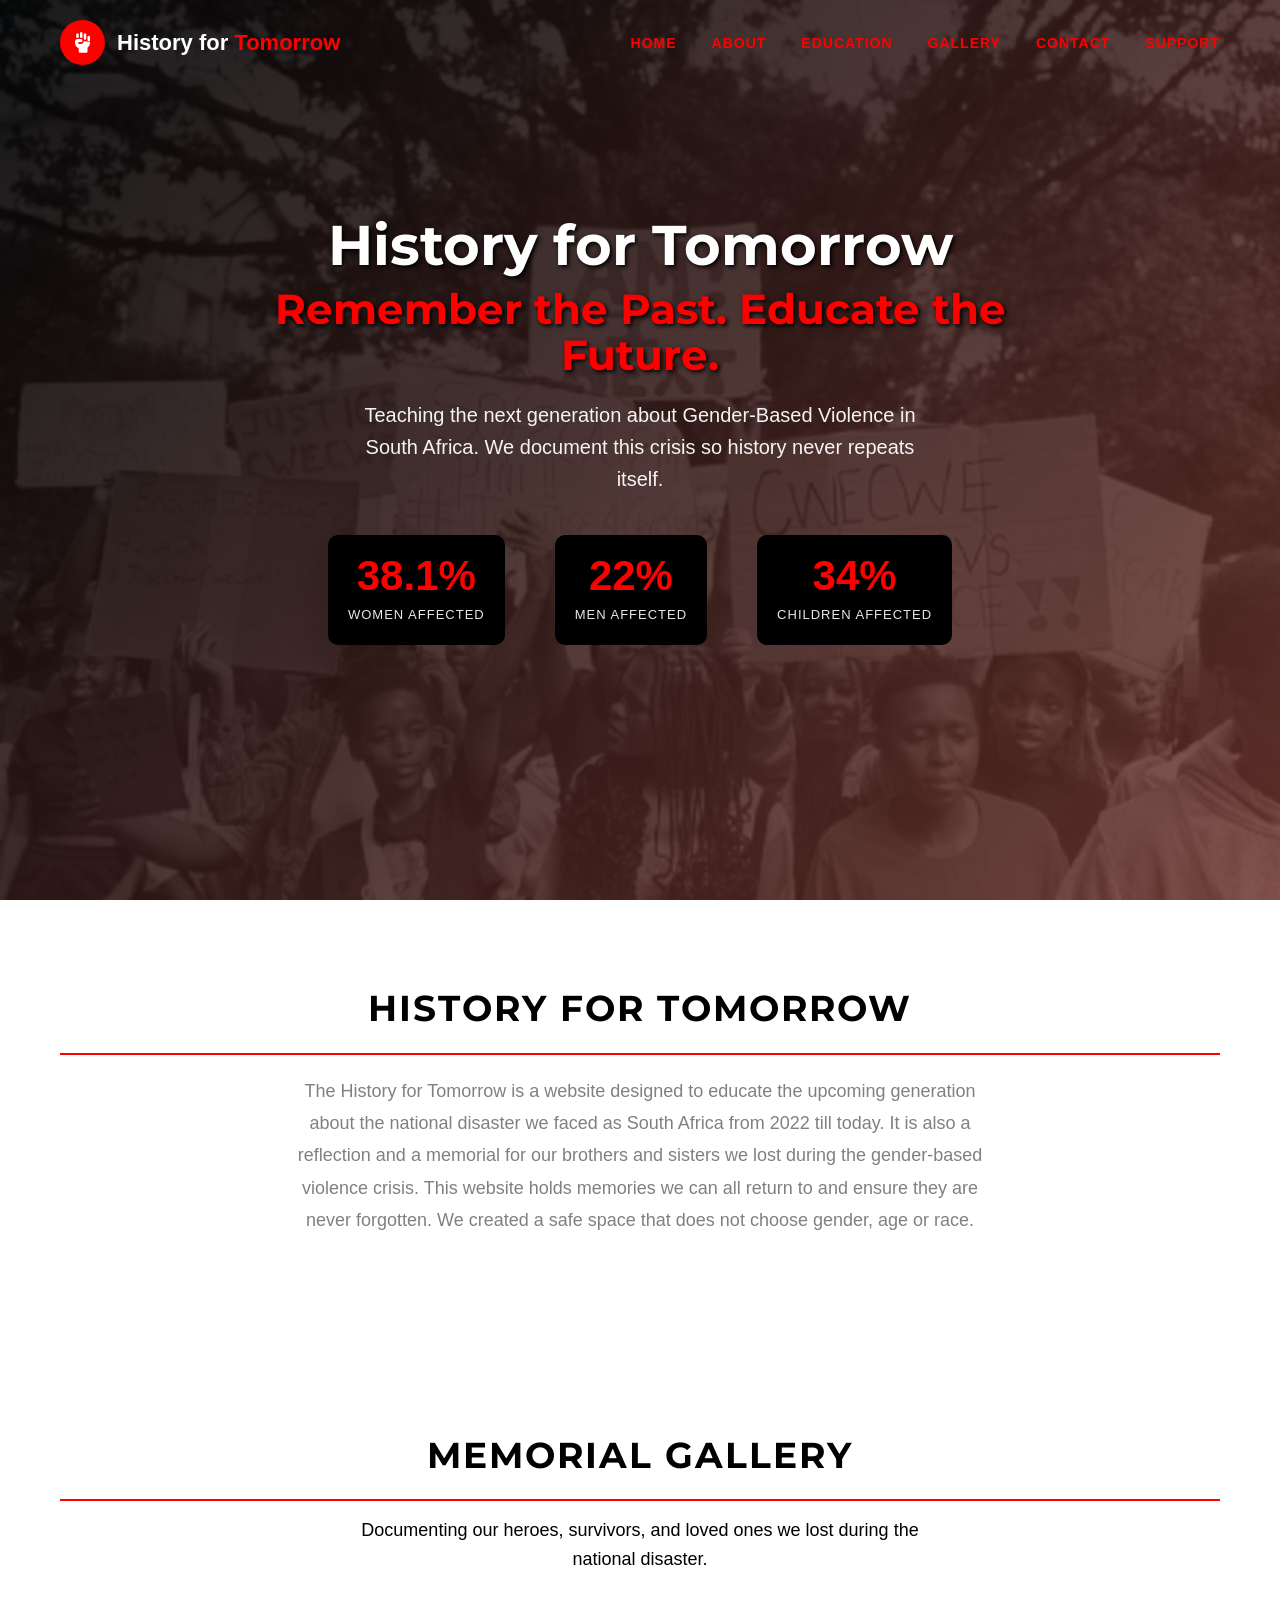
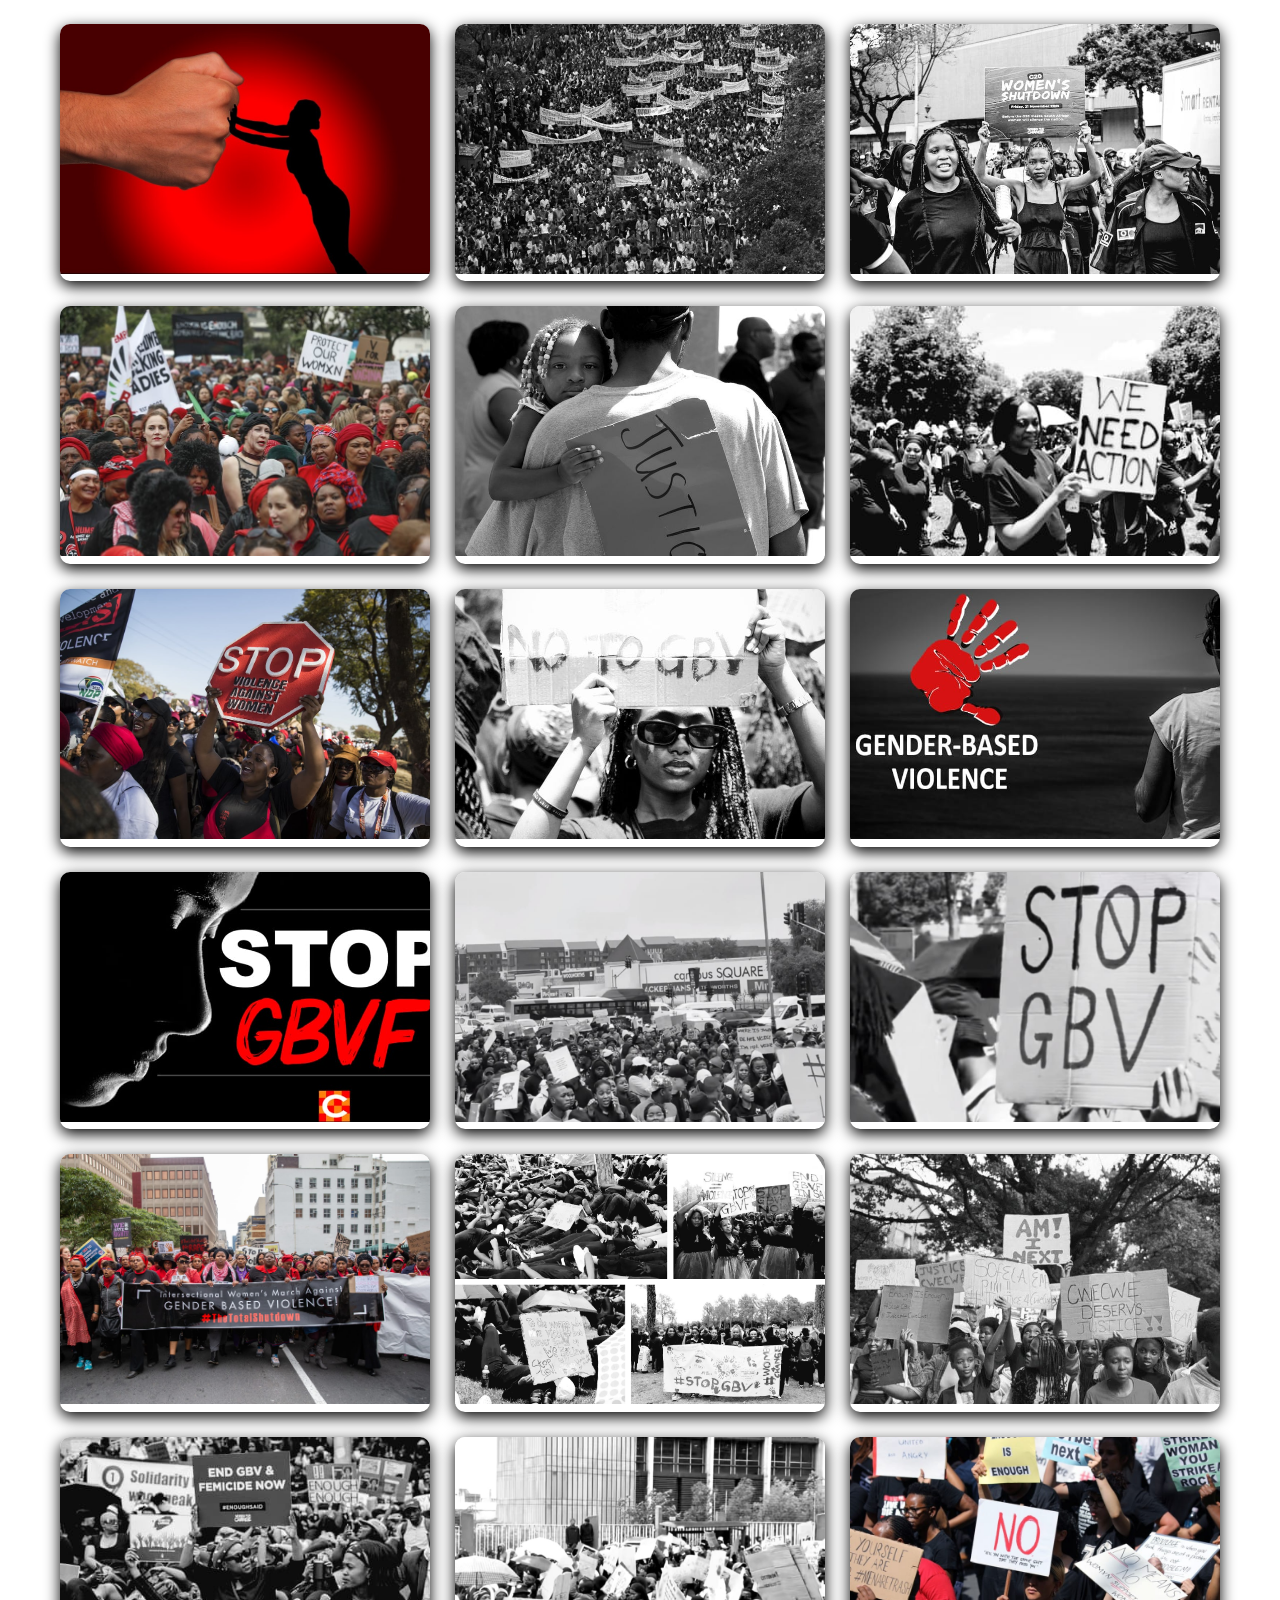
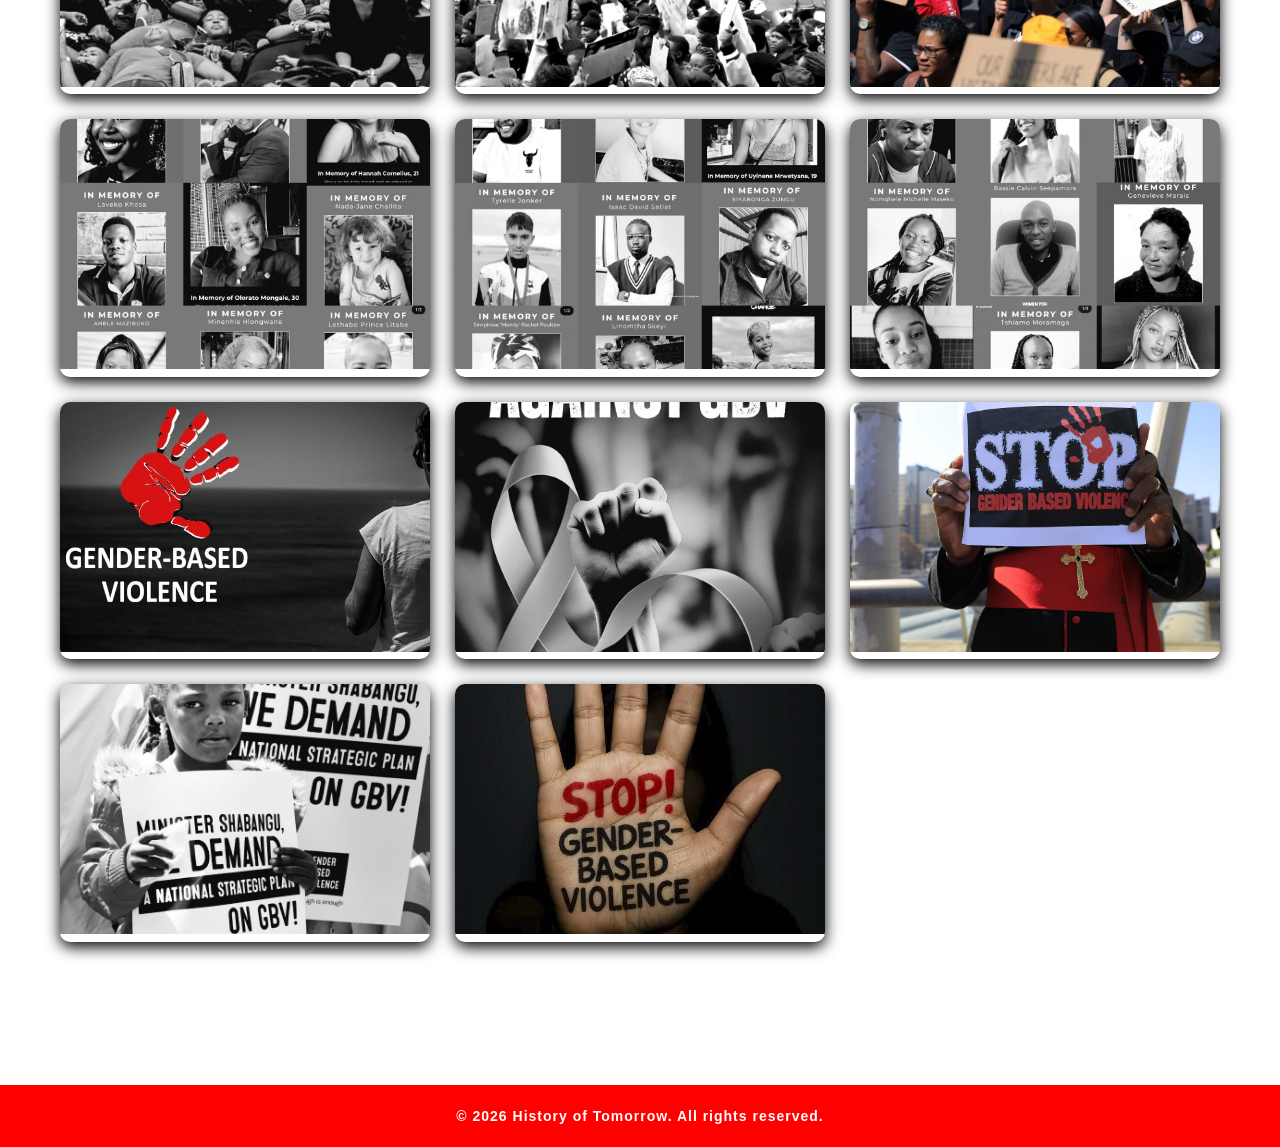
<file: index.html>
<!DOCTYPE html>
<html lang="en">
<head>
    <meta charset="UTF-8">
    <meta name="viewport" content="width=device-width, initial-scale=1.0">
    <title>History for Tomorrow</title>

    <link href="https://fonts.googleapis.com/css2?family=Montserrat:wght@400;700;800&family=Open+Sans:wght@400;600&display=swap" rel="stylesheet">
    <link rel="stylesheet" href="https://cdnjs.cloudflare.com/ajax/libs/font-awesome/6.4.0/css/all.min.css">
    <link rel="stylesheet" href="style.css">
</head>
<body>

    <!-- Navigation -->
    <nav id="navbar">
        <div class="logo">
            <div class="logo-icon">
                <i class="fas fa-fist-raised"></i>
            </div>
            <div class="logo-text">
                History for <span>Tomorrow</span>
            </div>
        </div>

        <ul class="nav-links">
            <li><a href="#home">Home</a></li>
            <li><a href="#about">About</a></li>
            <li><a href="education.html">Education</a></li>
            <li><a href="#gallery">Gallery</a></li>
            <li><a href="contact.html">Contact</a></li>
            <li><a href="support.html>">Support</a></li>
       
        </ul>
    
    </nav>

    
    <section class="hero" id="home">
        <div class="hero-content">
            <h1>
                History for Tomorrow
                <span>Remember the Past. Educate the Future.</span>
            </h1>

            <p class="hero-subtitle">
                Teaching the next generation about Gender-Based Violence in South Africa.
                We document this crisis so history never repeats itself.
            </p>

            <div class="hero-stats">
                <div class="stat-item">
                    <span class="stat-number">38.1%</span>
                    <div class="stat-label">Women Affected</div>
                </div>

                <div class="stat-item">
                    <span class="stat-number">22%</span>
                    <div class="stat-label">Men Affected</div>
                </div>

                <div class="stat-item">
                    <span class="stat-number">34%</span>
                    <div class="stat-label">Children Affected</div>
                </div>
            </div>
        </div>
    </section>

    <!-- About Section -->
    <section class="about-preview" id="about">
        <h2>History For Tomorrow</h2>
        <p>
            The History for Tomorrow is a website designed to educate the upcoming generation
            about the national disaster we faced as South Africa from 2022 till today.
            It is also a reflection and a memorial for our brothers and sisters we lost during
            the gender-based violence crisis. This website holds memories we can all return to
            and ensure they are never forgotten. We created a safe space that does not choose
            gender, age or race.
        </p>
    </section>

    <!-- Gallery Section -->
    <section class="gallery" id="gallery">
        <div class="gallery-header">
            <h2>Memorial Gallery</h2>
            <p>
                Documenting our heroes, survivors, and loved ones we lost during the national disaster.
            </p>
        </div>

        <div class="gallery-grid">
            <div class="gallery-item">
                <img src="images/WhatsApp Image 2026-03-24 at 21.37.34.jpeg" alt="Gallery image 1">
            </div>
            <div class="gallery-item">
                <img src="images/WhatsApp Image 2026-03-13 at 19.49.07 (3).jpeg" alt="Gallery image 2">
            </div>
            <div class="gallery-item">
                <img src="images/WhatsApp Image 2026-03-13 at 19.49.00 (1).jpeg" alt="Gallery image 3">
            </div>
            <div class="gallery-item">
                <img src="images/WhatsApp Image 2026-03-24 at 21.37.33.jpeg" alt="Gallery image 4">
            </div>
            <div class="gallery-item">
                <img src="images/WhatsApp Image 2026-03-13 at 19.49.06 (1).jpeg" alt="Gallery image 5">
            </div>
            <div class="gallery-item">
                <img src="images/WhatsApp Image 2026-03-13 at 19.49.01 (3).jpeg" alt="Gallery image 6">
            </div>
            <div class="gallery-item">
                <img src="images/WhatsApp Image 2026-03-24 at 21.37.38.jpeg" alt="Gallery image 7">
            </div>
            <div class="gallery-item">
                <img src="images/WhatsApp Image 2026-03-21 at 16.39.59.jpeg" alt="Gallery image 8">
            </div>
            <div class="gallery-item">
                <img src="images/WhatsApp Image 2026-03-24 at 21.39.19.jpeg" alt="Gallery image 9">
            </div>
            <div class="gallery-item">
                <img src="images/WhatsApp Image 2026-03-24 at 21.48.16.jpeg" alt="Gallery image 10">
            </div>
            <div class="gallery-item">
                <img src="images/pictreee.jpeg" alt="Gallery image 11">
            </div>
            <div class="gallery-item">
                <img src="images/WhatsApp Image 2026-03-21 at 16.39.55.jpeg" alt="Gallery image 12">
            </div>
            <div class="gallery-item">
                <img src="images/WhatsApp Image 2026-03-24 at 21.37.39.jpeg" alt="Gallery image 13">
            </div>
            <div class="gallery-item">
                <img src="images/WhatsApp Image 2026-03-21 at 16.39.58.jpeg" alt="Gallery image 14">
            </div>
            <div class="gallery-item">
                <img src="images/WhatsApp Image 2026-03-13 at 19.49.07 (2) - Copy.jpeg" alt="Gallery image 15">
            </div>
            <div class="gallery-item">
                <img src="images/WhatsApp Image 2026-03-21 at 16.39.56.jpeg" alt="Gallery image 16">
            </div>
            <div class="gallery-item">
                <img src="images/WhatsApp Image 2026-03-21 at 16.39.57.jpeg" alt="Gallery image 17">
            </div>
            <div class="gallery-item">
                <img src="images/17.jpeg" alt="Gallery image 18">
            </div>
            <div class="gallery-item">
                <img src="images/WhatsApp Image 2026-03-21 at 16.39.54.jpeg" alt="Gallery image 19">
            </div>
            <div class="gallery-item">
                <img src="images/WhatsApp Image 2026-03-21 at 16.39.60.jpeg" alt="Gallery image 20">
            </div>
            <div class="gallery-item">
                <img src="images/WhatsApp Image 2026-03-21 at 16.39.70.jpeg" alt="Gallery image 21">
            </div>
            <div class="gallery-item">
                <img src="images/WhatsApp Image 2026-03-24 at 21.39.19.jpeg" alt="Gallery image 22">
            </div>
            <div class="gallery-item">
                <img src="images/WhatsApp Image 2026-03-24 at 18.54.27.jpeg" alt="Gallery image 23">
            </div>
            <div class="gallery-item">
                <img src="images/WhatsApp Image 2026-03-24 at 21.48.18.jpeg" alt="Gallery image 24">
            </div>
            <div class="gallery-item">
                <img src="images/WhatsApp Image 2026-03-24 at 18.54.29.jpeg" alt="Gallery image 25">
            </div>
            <div class="gallery-item">
                <img src="images/WhatsApp Image 2026-03-24 at 18.54.30.jpeg" alt="Gallery image 26">
            </div>
        </div>
    </section>

   </div>

       <div class="bottom-bar">
           <p>© 2026 History of Tomorrow. All rights reserved.</p>
       </div>

</body>
</html>
</file>
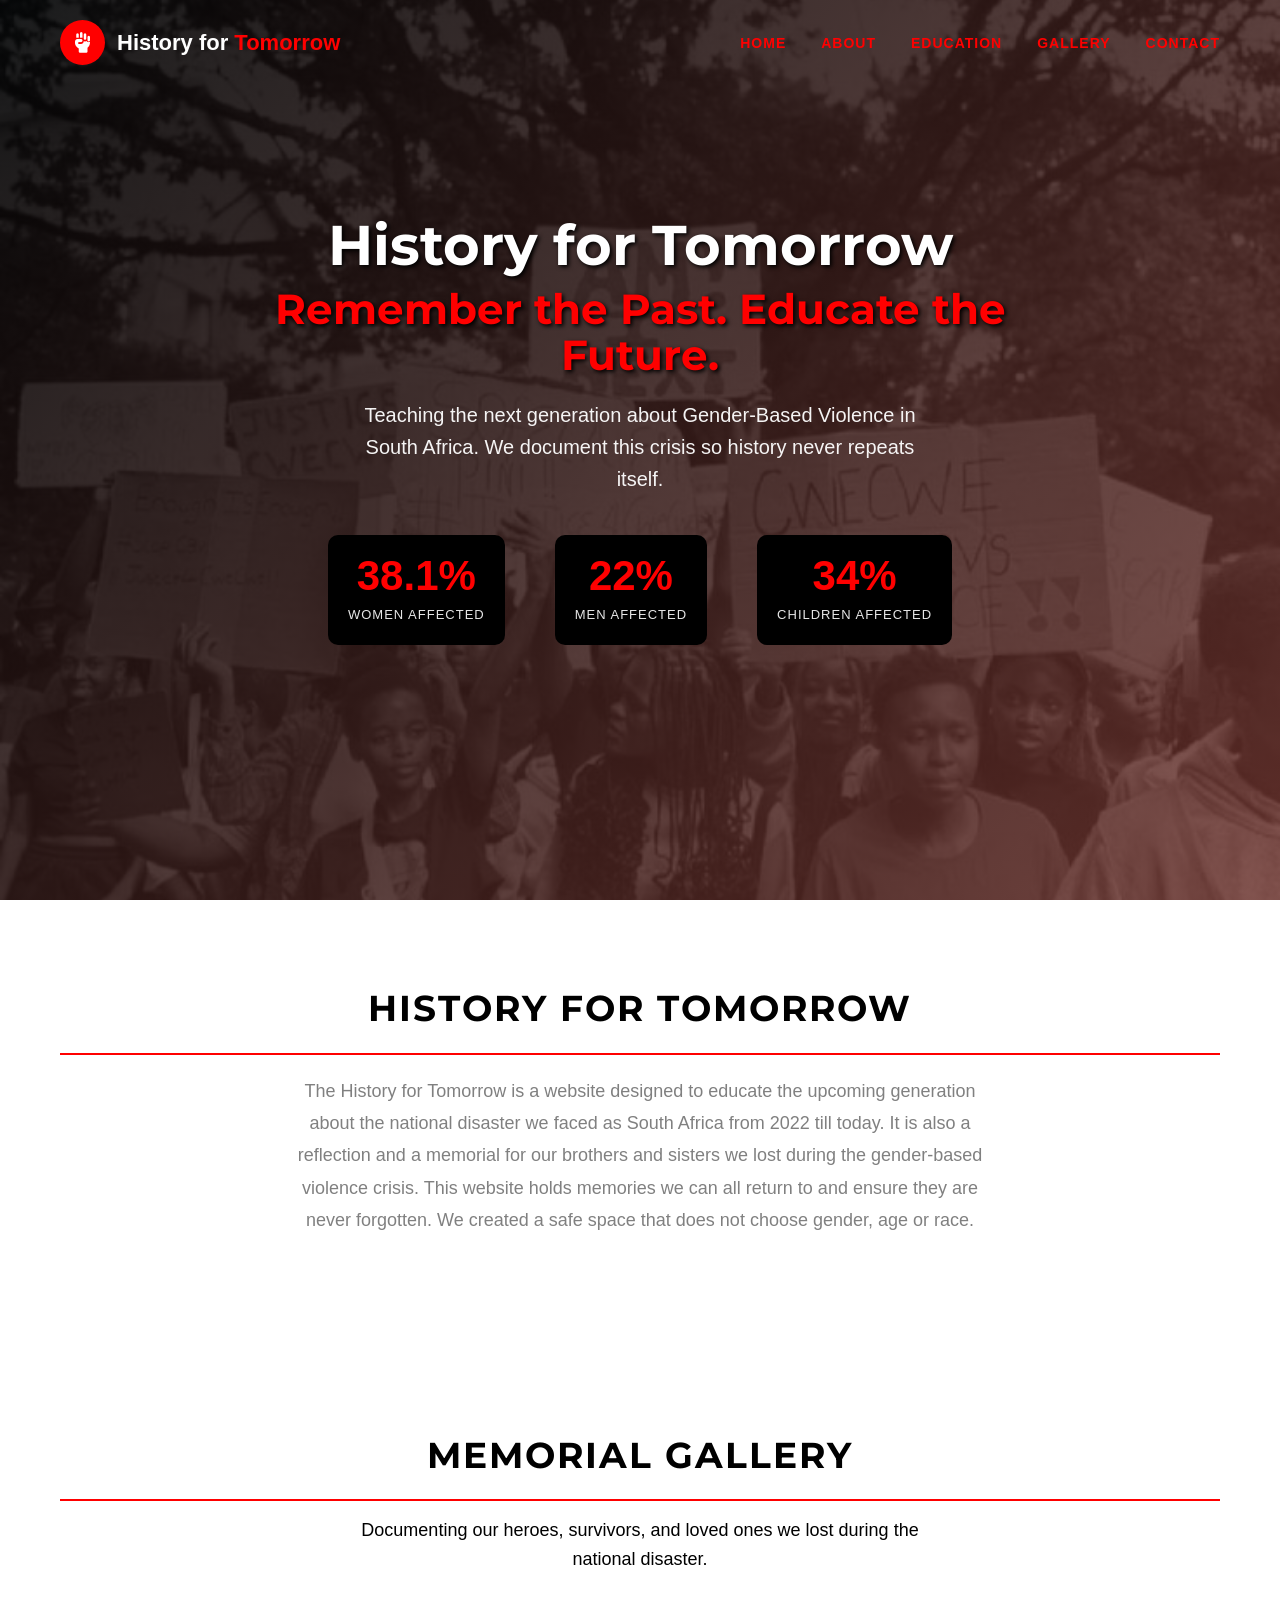
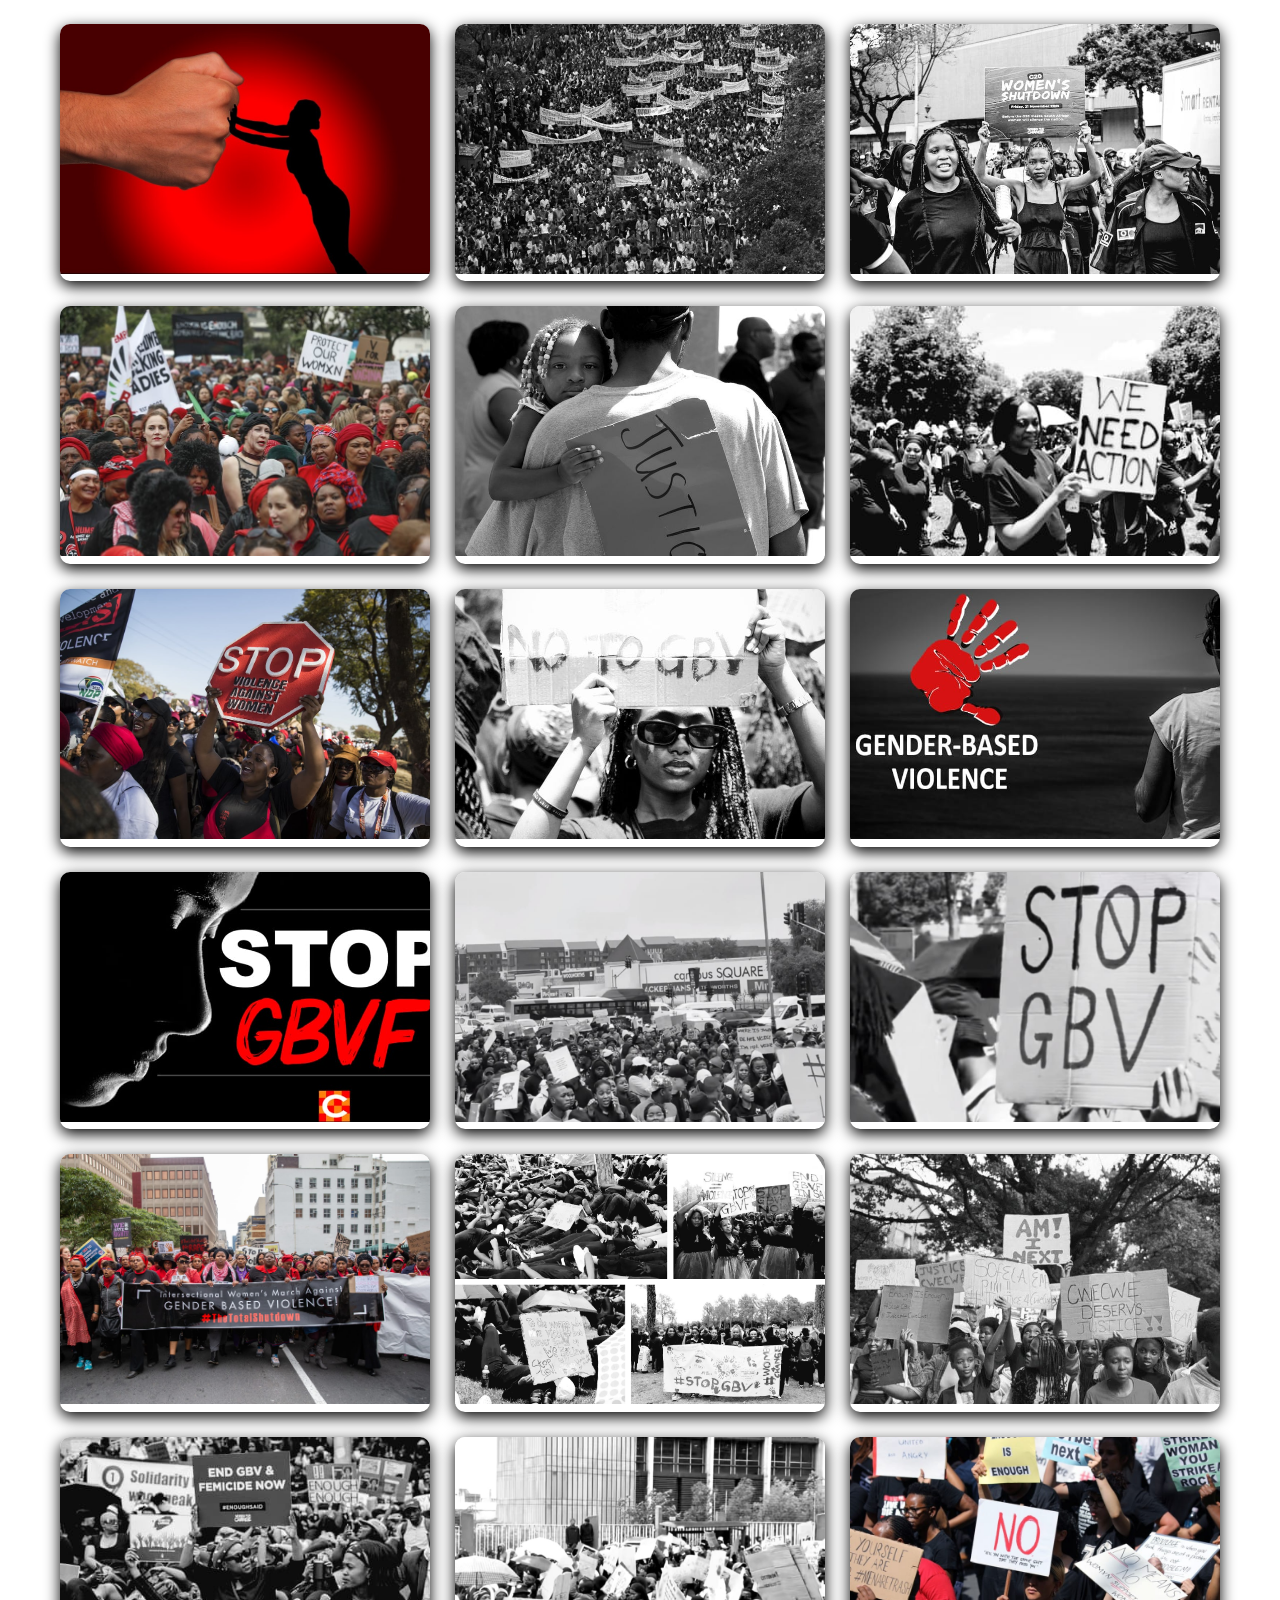
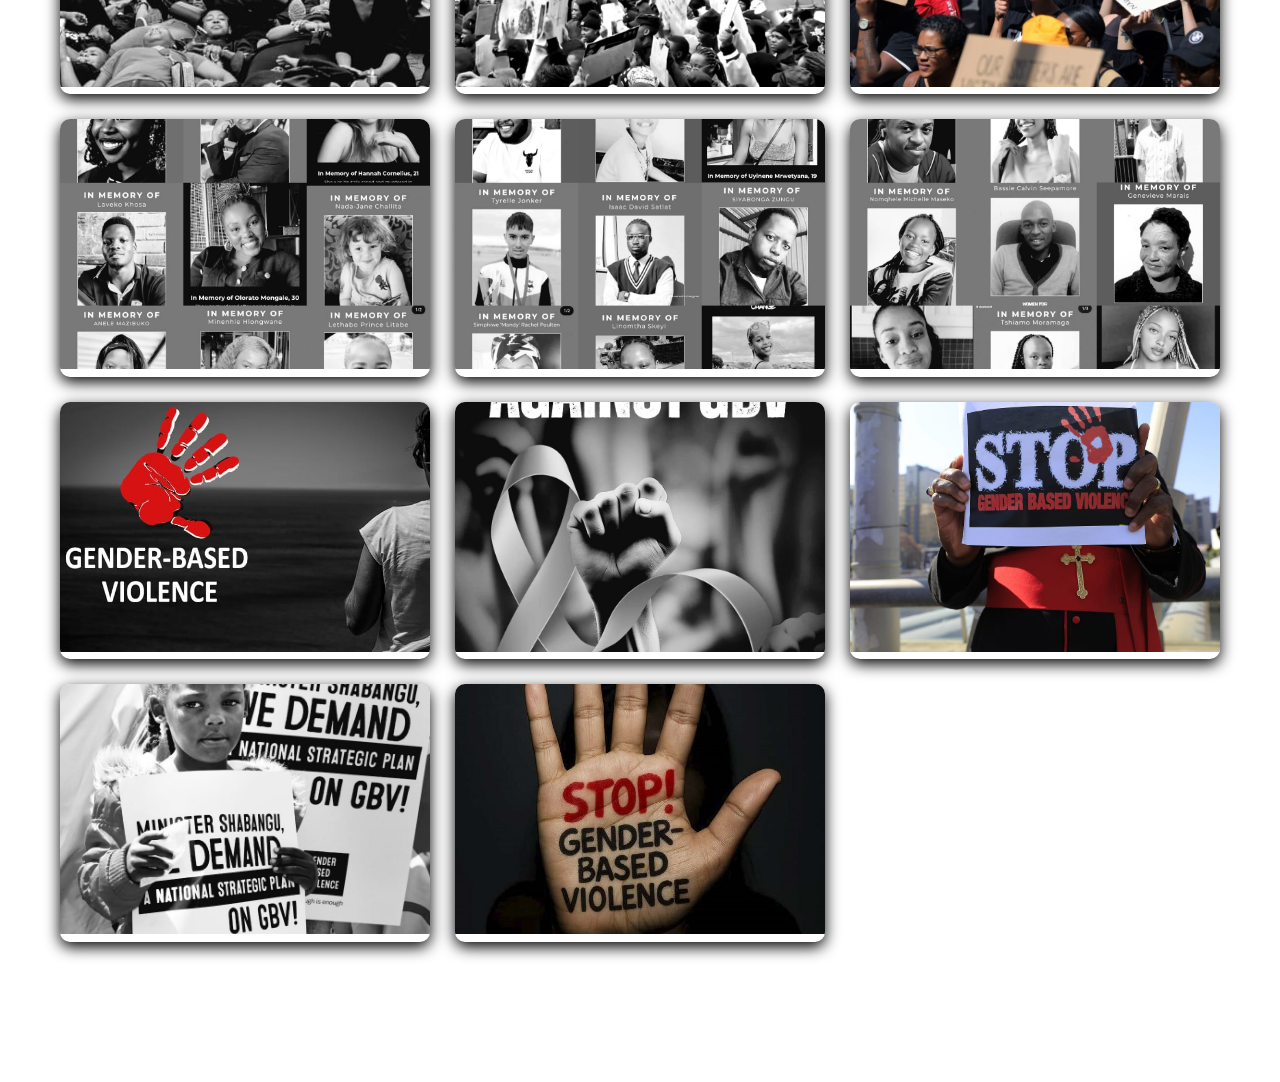
<file: assingnment.html>
<!DOCTYPE html>
<html lang="en">
<head>
<meta charset="UTF-8">
<meta name="viewport" content="width=device-width, initial-scale=1.0">
<title>History for Tomorrow</title>
</head>
<link href="https://fonts.googleapis.com/css2?family=Montserrat:wght@400;700&family=Open+Sans:wght@400;600&display=swap" rel="stylesheet">
<link rel="stylesheet" href="https://cdnjs.cloudflare.com/ajax/libs/font-awesome/6.4.0/css/all.min.css">
<link rel="stylesheet" href="style.css">
<link rel="Education" href="education.html" >
<link rel="contact" href="contact.html">
<link rel="API" href="API.design">

<body>

 <!--navigation section-->
<nav id="navbar">
   <div class="logo">
       <div class="logo-icon">
           <i class="fas fa-fist-raised"></i>
       </div>
       <div class="logo-text">History for <span>Tomorrow</span></div>
   </div>
   
   <ul>
       <li><a href="home">Home</a></li>
       <li><a href="#about">About</a></li>
       <li><a href="education.html">Education</a></li>
       <li><a href="gallery">Gallery</a></li>
       <li><a href="contact.html">Contact</a></li>
   </ul>
</nav>

<!--Hero Section-->
<section class="hero" id="home">
   <div class="hero-content">
       <h1>History for Tomorrow <span>Remember the Past. Educate the Future.</span></h1>
       <p class="hero-subtitle">
           Teaching the next generation about Gender-Based Violence in South Africa. 
           We document this crisis so history never repeats itself.
       </p>
       
       <div class="hero-stats">
           <div class="stat-item">
               <span class="stat-number">38.1%</span>
               <div class="stat-label">Women Affected</div>
           </div>
           <div class="stat-item">
               <span class="stat-number">22%</span>
               <div class="stat-label">Men Affected</div>
           </div>
           <div class="stat-item">
               <span class="stat-number">34%</span>
               <div class="stat-label">Children Affected</div>
           </div>
       </div>
   </div>
</section>

<!--About-->
<section class="about-preview" id="about">
   <h2>History For Tomorrow</h2>
   <p>
       The History for Tomorrow is a website designed to educate the upcoming generation about the national disaster
       we faced as South Africa from 2022 till today. It is also a reflection and a memorial for our brothers and sisters we lost during 
       the gender-based violence crisis. This website holds memories we can all return to and ensure they are never forgotten.
       We created a safe space that does not choose gender, age or race.
   </p>
</section>

<!--Gallery-->
<section class="gallery" id="gallery">
   <div class="gallery-header">
       <h2>Memorial Gallery</h2>
       <p>Documenting our heroes, survivors, and loved ones we lost during the national disaster.</p>
   </div>

   <div class="gallery-grid" id="gallery-grid">
<div class="gallery-item">
           <img src="images/WhatsApp Image 2026-03-24 at 21.37.34.jpeg">
       </div>
       <div class="gallery-item">
           <img src="images/WhatsApp Image 2026-03-13 at 19.49.07 (3).jpeg">
       </div>

       <div class="gallery-item">
           <img src="images/WhatsApp Image 2026-03-13 at 19.49.00 (1).jpeg">
       </div>
<div class="gallery-item">
           <img src="images/WhatsApp Image 2026-03-24 at 21.37.33.jpeg">
       </div>

       <div class="gallery-item">
           <img src="images/WhatsApp Image 2026-03-13 at 19.49.06 (1).jpeg" >
       </div>

       <div class="gallery-item">
           <img src="images/WhatsApp Image 2026-03-13 at 19.49.01 (3).jpeg" >
       </div>
       <div class="gallery-item">
           <img src="images/WhatsApp Image 2026-03-24 at 21.37.38.jpeg">
       </div>

       <div class="gallery-item">
           <img src="images/WhatsApp Image 2026-03-21 at 16.39.59.jpeg">
       </div>
       <div class="gallery-item">
           <img src="images/WhatsApp Image 2026-03-24 at 21.39.19.jpeg">
       </div>

       <div class="gallery-item">
           <img src="images/WhatsApp Image 2026-03-24 at 21.48.16.jpeg">
       </div>
       <div class="gallery-item">
           <img src="images/pictreee.jpeg" >
       </div>

       <div class="gallery-item">
           <img src="images/WhatsApp Image 2026-03-21 at 16.39.55.jpeg" >
       </div>
<div class="gallery-item">
           <img src="images/WhatsApp Image 2026-03-24 at 21.37.39.jpeg" >
       </div>
       <div class="gallery-item">
           <img src="images/WhatsApp Image 2026-03-21 at 16.39.58.jpeg" >
       </div>

       <div class="gallery-item">
           <img src="images/WhatsApp Image 2026-03-13 at 19.49.07 (2) - Copy.jpeg">
       </div>

       <div class="gallery-item">
           <img src="images/WhatsApp Image 2026-03-21 at 16.39.56.jpeg" >
       </div>

       <div class="gallery-item">
           <img src="images/WhatsApp Image 2026-03-21 at 16.39.57.jpeg" >
       </div>
<div class="gallery-item">
           <img src="images/17.jpeg">
       </div>
       <div class="gallery-item">
           <img src="images/WhatsApp Image 2026-03-21 at 16.39.54.jpeg" >
       </div>

       <div class="gallery-item">
           <img src="images/WhatsApp Image 2026-03-21 at 16.39.60.jpeg">
       </div>

       <div class="gallery-item">
           <img src="images/WhatsApp Image 2026-03-21 at 16.39.70.jpeg">
       </div>
<div class="gallery-item">
           <img src="images/WhatsApp Image 2026-03-24 at 21.39.19.jpeg" >
       </div>
       <div class="gallery-item">
           <img src="images/WhatsApp Image 2026-03-24 at 18.54.27.jpeg">
       </div>
<div class="gallery-item">
           <img src="images/WhatsApp Image 2026-03-24 at 21.48.18.jpeg">
       </div>
       <div class="gallery-item">
           <img src="images/WhatsApp Image 2026-03-24 at 18.54.29.jpeg">
       </div>

       <div class="gallery-item">
           <img src="images/WhatsApp Image 2026-03-24 at 18.54.30.jpeg">
       </div>

   </div>
</section>

</body>
</html>
</file>
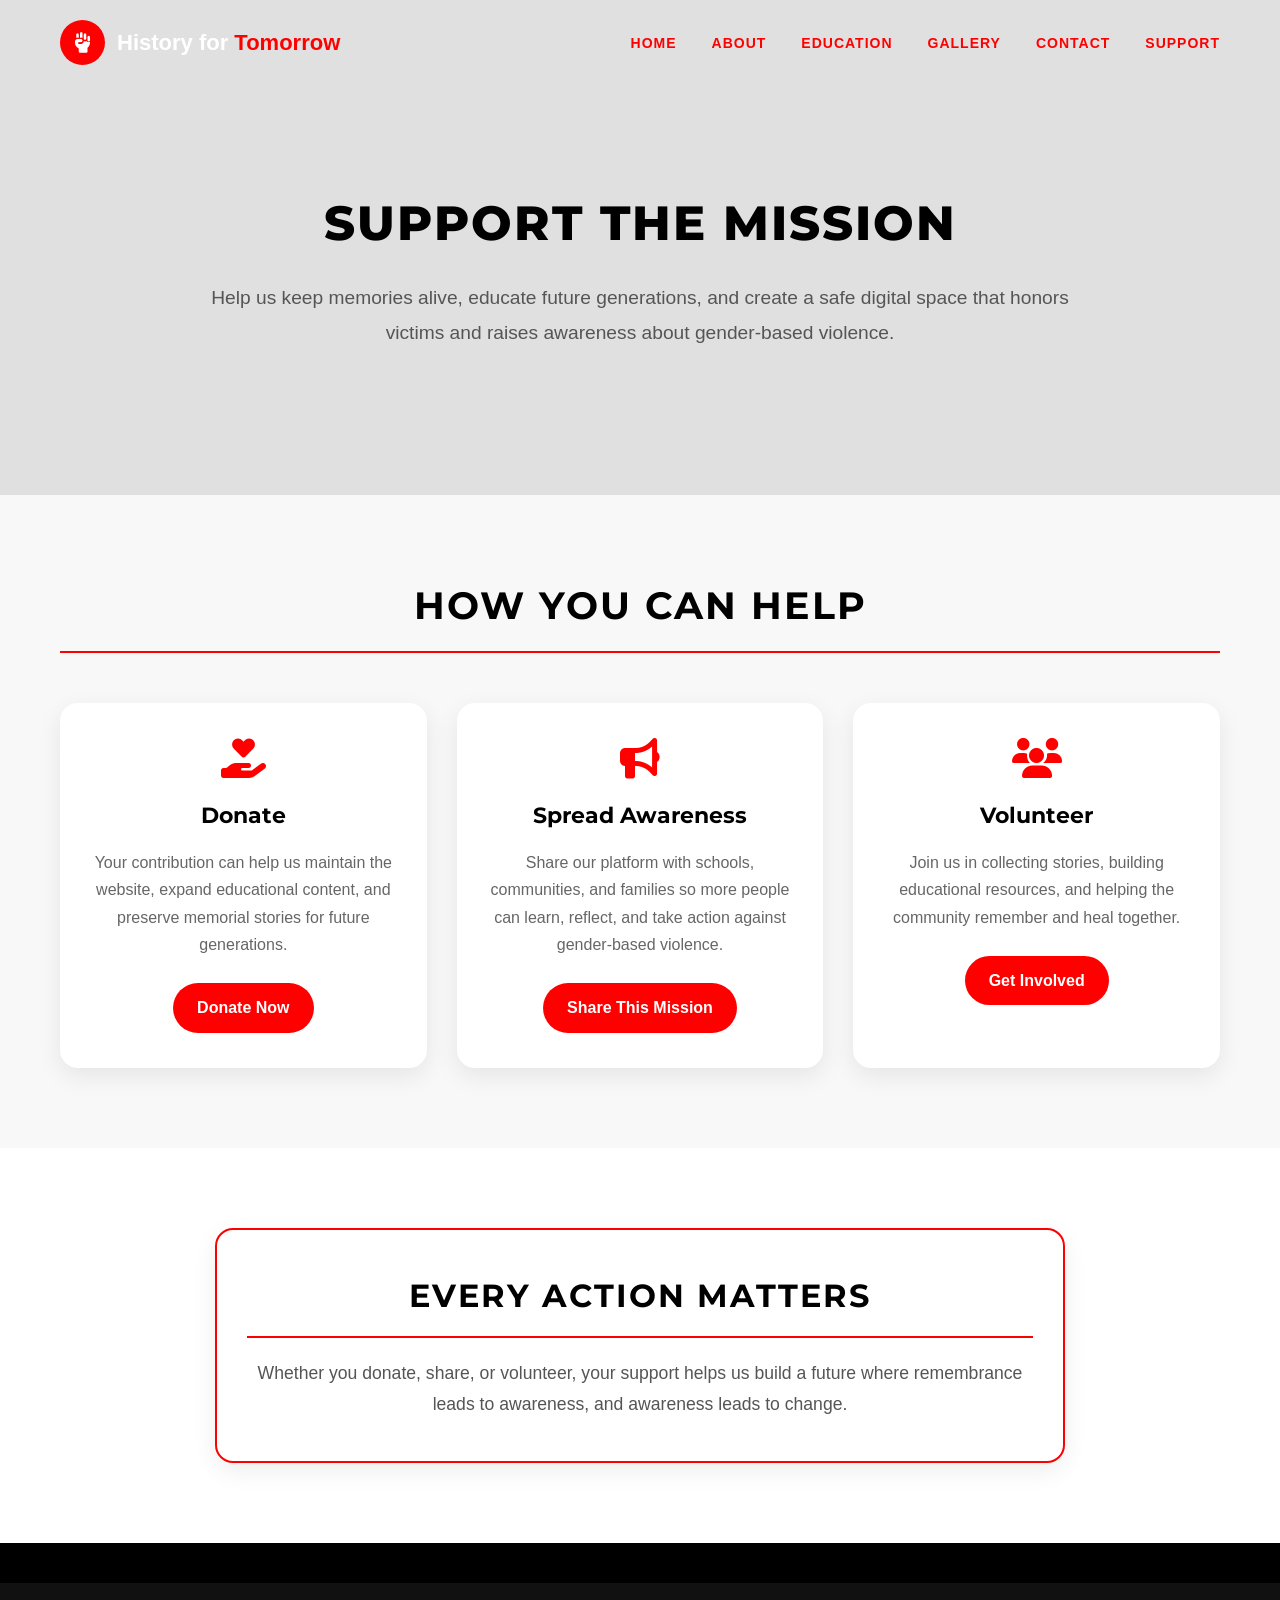
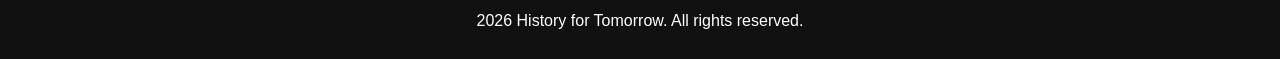
<file: support.html>
<!DOCTYPE html>
<html lang="en">
<head>
    <meta charset="UTF-8">
    <meta name="viewport" content="width=device-width, initial-scale=1.0">
    <title>Support | History for Tomorrow</title>

    <link href="https://fonts.googleapis.com/css2?family=Montserrat:wght@400;500;600;700;800&display=swap" rel="stylesheet">
    <link rel="stylesheet" href="https://cdnjs.cloudflare.com/ajax/libs/font-awesome/6.5.0/css/all.min.css">
    <link rel="stylesheet" href="style.css">
    <link rel="support" href="support.html"
</head>
<body>

    <!-- Navbar -->
    <nav id="navbar">
        <div class="logo">
            <div class="logo-icon">
                <i class="fas fa-fist-raised"></i>
            </div>
            <div class="logo-text">
                History for <span>Tomorrow</span>
            </div>
        </div>

        <ul class="nav-links">
            <li><a href="index.html#home">HOME</a></li>
            <li><a href="index.html#about">ABOUT</a></li>
            <li><a href="education.html">EDUCATION</a></li>
            <li><a href="index.html#gallery">GALLERY</a></li>
            <li><a href="contact.html">CONTACT</a></li>
            <li><a href="support.html">SUPPORT</a></li>
        </ul>
    </nav>

    <!-- Support Hero -->
    <section class="support-hero">
        <div class="support-hero-content">
            <h1>Support the Mission</h1>
            <p>
                Help us keep memories alive, educate future generations, and create a safe
                digital space that honors victims and raises awareness about gender-based violence.
            </p>
        </div>
    </section>

    <!-- Ways to Support -->
    <section class="support-section">
        <h2 class="section-title">How You Can Help</h2>
        <div class="support-cards">
            <div class="support-card">
                <i class="fas fa-hand-holding-heart"></i>
                <h3>Donate</h3>
                <p>
                    Your contribution can help us maintain the website, expand educational content,
                    and preserve memorial stories for future generations.
                </p>
                <a href="#" class="support-btn">Donate Now</a>
            </div>

            <div class="support-card">
                <i class="fas fa-bullhorn"></i>
                <h3>Spread Awareness</h3>
                <p>
                    Share our platform with schools, communities, and families so more people can
                    learn, reflect, and take action against gender-based violence.
                </p>
                <a href="#" class="support-btn">Share This Mission</a>
            </div>

            <div class="support-card">
                <i class="fas fa-users"></i>
                <h3>Volunteer</h3>
                <p>
                    Join us in collecting stories, building educational resources, and helping
                    the community remember and heal together.
                </p>
                <a href="contact.html" class="support-btn">Get Involved</a>
            </div>
        </div>
    </section>

    <!-- Message -->
    <section class="support-message">
        <div class="support-message-box">
            <h2>Every Action Matters</h2>
            <p>
                Whether you donate, share, or volunteer, your support helps us build a future
                where remembrance leads to awareness, and awareness leads to change.
            </p>
        </div>
    </section>

    <!-- Footer -->
    <footer class="support-footer">
        <p>2026 History for Tomorrow. All rights reserved.</p>
    </footer>

</body>
</html>
</file>
<file: style.css>
* {

   margin: 0;
   padding: 0;
   box-sizing: border-box;
}

body {
   font-family: 'Open Sans', sans-serif;
   color:red;
   line-height: 1.6;
}

h1, h2, h3 {
   font-family: 'Montserrat', sans-serif;
   font-weight: 700;
}
/* Navigation */

nav {
   display: flex;
   justify-content: space-between;
   align-items: center;
   padding: 20px 60px;
   position: fixed;
   width: 100%;
   top: 0;
   z-index: 1000;
   transition: all 0.3s ease;
   background: transparent;
}

nav.scrolled {
   background-color: white;
   box-shadow: 0 2px 10px black;
   padding: 15px 60px;
}

nav.scrolled .logo-text,
nav.scrolled ul li a {
   color: black;
}

.logo {
   display: flex;
   align-items: center;
   gap: 12px;
}

.logo-icon {
   width: 45px;
   height: 45px;
   background: red;
   border-radius: 50%;
   display: flex;
   align-items: center;
   justify-content: center;
   color: white;
   font-size: 20px;
}

.logo-text {
   color: white;
   font-weight: 700;
   font-size: 22px;
}

.logo-text span {
   color:red;
}

nav ul {
   display: flex;
   list-style: none;
   gap: 35px;
}

nav ul li a {
   text-decoration: none;
   color:red;
   font-weight: 600;
   font-size: 14px;
   text-transform: uppercase;
   letter-spacing: 1px;
   transition: color 0.3s ease;
}

nav ul li a:hover {
   color:red;
}

/* Hero Section */

.hero {
   height: 100vh;
   background: linear-gradient(135deg, rgba(1, 3, 4, 0.9) 0%, rgba(107, 48, 42, 0.8) 100%), 
               url(images/WhatsApp\ Image\ 2026-03-13\ at\ 19.49.07\ \(2\)\ -\ Copy.jpeg) center/cover;
   display: flex;
   justify-content: center;
   align-items: center;
   text-align: center;
   color: white;
   position: relative;
}

.hero-content {
   max-width: 800px;
   padding: 0 30px;
}

.hero-content {
   max-width: 800px;
   padding: 0 30px;
}


@keyframes pulse {
   0% { transform: scale(1); }
   50% { transform: scale(1.05); }
   100% { transform: scale(1); }
}

.hero h1 {
   font-size: 56px;
   font-weight: 700;
   margin-bottom: 20px;
   line-height: 1.1;
   text-shadow: 2px 2px 4px black;
}

.hero h1 span {
   color: red;
   display: block;
   font-size: 42px;
   margin-top: 10px;
}

.hero-subtitle {
   font-size: 20px;
   font-weight: 400;
   margin-bottom: 40px;
   opacity: 0.95;
   max-width: 600px;
   margin-left: auto;
   margin-right: auto;
}

.hero-stats {
   display: flex;
   justify-content: center;
   gap: 50px;
   margin: 40px 0;
   flex-wrap: wrap;
}

.stat-item {
   text-align: center;
   background: black;
   padding: 20px;
   border-radius: 10px;
   min-width: 120px;
}

.stat-number {
   font-size: 42px;
   font-weight: 700;
   color: red;
   display: block;
   line-height: 1;
}

.stat-label {
   font-size: 13px;
   text-transform: uppercase;
   letter-spacing: 1px;
   opacity: 0.9;
   margin-top: 8px;
}

.hero-cta {
   display: flex;
   gap: 20px;
   justify-content: center;
   flex-wrap: wrap;
   margin-top: 40px;
}

.btn {
   padding: 16px 40px;
   border: none;
   border-radius: 50px;
   font-size: 16px;
   font-weight: 700;
   cursor: pointer;
   transition: all 0.3s ease;
   text-transform: uppercase;
   letter-spacing: 1px;
   text-decoration: none;
   display: inline-block;
}

.btn-primary {
   background: red;
   color: white;
}

.btn-primary:hover {
   background: red;
   transform: translateY(-3px);
   box-shadow: 0 10px 30px red;
}

.btn-secondary {
   background: transparent;
   color: white;
   border: 2px solid white;
}

.btn-secondary:hover {
   background: white;
   color: #2c3e50;
   transform: translateY(-3px);
}

/* About Preview Section */

.about-preview {
   padding: 80px 60px;
   background: white;
   text-align: center;
}

.about-preview h2 {
   font-size: 36px;
   color: black;
   margin-bottom: 20px;
}

.about-preview p {
   font-size: 18px;
   color: grey;
   max-width: 700px;
   margin: 0 auto 30px;
   line-height: 1.8;
}


/* Gallery Section */
.gallery {
   padding: 80px 60px;
   background:white;
}

.gallery-header {
   text-align: center;
   margin-bottom: 50px;
}

.gallery-header h2 {
   font-size: 36px;
   color: black;
   margin-bottom: 15px;
}

.gallery-header p {
   font-size: 18px;
   color: black;
   max-width: 600px;
   margin: 0 auto;
}

.gallery-tabs {
   display: flex;
   justify-content: center;
   gap: 20px;
   margin-bottom: 40px;
   flex-wrap: wrap;
}

.tab-btn {
   padding: 12px 30px;
   border: 2px solid red;
   background: transparent;
   color: red;
   border-radius: 30px;
   cursor: pointer;
   font-weight: 600;
   transition: all 0.3s ease;
}

.tab-btn.active,
.tab-btn:hover {
   background:red;
   color: white;
}

.gallery-grid {
   display: grid;
   grid-template-columns: repeat(auto-fit, minmax(300px, 1fr));
   gap: 25px;
   margin-bottom: 60px;
}

.gallery-item {
   position: relative;
   overflow: hidden;
   border-radius: 10px;
   box-shadow: 0 5px 15px black;
   transition: transform 0.3s ease;
   cursor: pointer;
}

.gallery-item:hover {
   transform: translateY(-5px);
   box-shadow: 0 15px 30px black;
}

.gallery-item img {
   width: 100%;
   height: 250px;
   object-fit: cover;
   transition: transform 0.3s ease;
}

.gallery-item:hover img {
   transform: scale(1.1);
}

.gallery-overlay {
   position: absolute;
   bottom: 0;
   left: 0;
   right: 0;
   background: linear-gradient(to top, black , transparent);
   color: white;
   padding: 20px;
   transform: translateY(100%);
   transition: transform 0.3s ease;
}

.gallery-item:hover .gallery-overlay {
   transform: translateY(0);
}

.gallery-overlay h3 {
   font-size: 18px;
   margin-bottom: 5px;
}

.gallery-overlay p {
   font-size: 14px;
   opacity: 0.9;
}

/*Education section*/

.education {
   padding: 80px 60px;
   background: white;
   text-align: center;
}

.education h2 {
   font-size: 36px;
   color: black;
   margin-bottom: 20px;
}

.education p {
   font-size: 18px;
   color: grey;
   max-width: 700px;
   margin: 0 auto 30px;
   line-height: 1.8;
}

    /*Contact section*/

       * {
           box-sizing: border-box;
           padding: 0;
           margin: 0;
       }

       body {
           min-height: 100vh;
           display: flex;
           flex-direction: column;
           font-family: 'Segoe UI', Tahoma, Geneva, Verdana, sans-serif;
           background-color: white;
       }
       .main-content {
           flex: 1;
           display: flex;
           align-items: center;
           justify-content: center;
           padding: 40px 20px;
       }

       .container {
           width: 100%;
           max-width: 400px;
           padding: 40px;
           background-color: white;
           border: 3px solid black;
           box-shadow: 8px 8px 0px red;
           text-align: center;
       }

       h2 {
           margin-bottom: 25px;
           color: black;
           font-size: 28px;
           text-transform: uppercase;
           letter-spacing: 2px;
           border-bottom: 3px solid red;
           padding-bottom: 15px;
       }

       input, textarea {
           width: 100%;
           padding: 12px;
           margin: 10px 0;
           border: 2px solid black;
           outline: none;
           font-size: 14px;
           transition: all 0.3s ease;
       }

       input:focus, textarea:focus {
           border-color: red;
           box-shadow: 4px 4px 0px black;
       }

       textarea {
           resize: vertical;
           min-height: 120px;
       }

       button {
           border: 2px solid black;
           background-color: hsl(0, 99%, 36%);
           padding: 12px 40px;
           color: white;
           font-size: 16px;
           font-weight: bold;
           text-transform: uppercase;
           cursor: pointer;
           margin-top: 15px;
           transition: all 0.3s ease;
           box-shadow: 4px 4px 0px black;
       }

       button:hover {
           background-color: black;
           transform: translate(-2px, -2px);
           box-shadow: 6px 6px 0px red;
       }

       /* Footer Styles */
       footer {
           background-color: black;
           color: white;
           width: 100%;
       }

       .footer-content {
           display: flex;
           flex-direction: column;
           align-items: center;
           padding: 40px 20px;
       }

       .footer-content h3 {
           font-size: 24px;
           color: red;
           margin-bottom: 20px;
           text-transform: uppercase;
           letter-spacing: 3px;
       }

       .social-links {
           display: flex;
           gap: 30px;
           list-style: none;
           margin-bottom: 30px;
       }

       .social-links li a {
           color: white;
           text-decoration: none;
           font-size: 16px;
           font-weight: bold;
           text-transform: uppercase;
           letter-spacing: 1px;
           padding: 8px 16px;
           border: 2px solid white;
           transition: all 0.3s ease;
           display: inline-block;
       }

       .social-links li a:hover {
           background-color: red;
           border-color: red;
           color: white;
           transform: translateY(-3px);
       }

       .bottom-bar {
           background-color: red;
           text-align: center;
           padding: 20px;
           border-top: 3px solid white;
       }

       .bottom-bar p {
           font-size: 14px;
           font-weight: bold;
           color: white;
           letter-spacing: 1px;
       }

      * {
    box-sizing: border-box;
    padding: 0;
    margin: 0;
}

body {
    min-height: 100vh;
    display: flex;
    flex-direction: column;
    font-family: 'Segoe UI', Tahoma, Geneva, Verdana, sans-serif;
    background-color: #f2f2f2;
}

/* Main Content Area */
.main-content {
    flex: 1;
    display: flex;
    justify-content: center;
    align-items: flex-start;
    padding: 60px 20px;
}

.container {
    width: 100%;
    max-width: 420px;
    padding: 35px;
    background-color: white;
    border: 3px solid black;
    box-shadow: 8px 8px 0px red;
    text-align: center;
}

h2 {
    margin-bottom: 25px;
    color: black;
    font-size: 28px;
    text-transform: uppercase;
    letter-spacing: 2px;
    border-bottom: 3px solid red;
    padding-bottom: 15px;
}

input,
textarea {
    width: 100%;
    padding: 12px;
    margin: 10px 0;
    border: 2px solid black;
    outline: none;
    font-size: 14px;
    transition: all 0.3s ease;
}

input:focus,
textarea:focus {
    border-color: red;
    box-shadow: 4px 4px 0px black;
}

textarea {
    resize: vertical;
    min-height: 120px;
}

button {
    border: 2px solid black;
    background-color: hsl(0, 99%, 36%);
    padding: 12px 40px;
    color: white;
    font-size: 16px;
    font-weight: bold;
    text-transform: uppercase;
    cursor: pointer;
    margin-top: 15px;
    transition: all 0.3s ease;
    box-shadow: 4px 4px 0px black;
}

button:hover {
    background-color: black;
    transform: translate(-2px, -2px);
    box-shadow: 6px 6px 0px red;
}

/* Footer */
footer {
    background-color: black;
    color: white;
    width: 100%;
    margin-top: 40px;
}

.footer-content {
    display: flex;
    flex-direction: column;
    align-items: center;
    padding: 35px 20px;
}

.footer-content h3 {
    font-size: 24px;
    color: red;
    margin-bottom: 20px;
    text-transform: uppercase;
    letter-spacing: 3px;
}

.social-links {
    display: flex;
    flex-wrap: wrap;
    justify-content: center;
    gap: 20px;
    list-style: none;
    margin-bottom: 10px;
}

.social-links li a {
    color: white;
    text-decoration: none;
    font-size: 16px;
    font-weight: bold;
    text-transform: uppercase;
    letter-spacing: 1px;
    padding: 10px 18px;
    border: 2px solid white;
    transition: all 0.3s ease;
    display: inline-block;
}

.social-links li a:hover {
    background-color: red;
    border-color: red;
    transform: translateY(-3px);
}

.bottom-bar {
    background-color: red;
    text-align: center;
    padding: 12px;
    border-top: 3px solid white;
}

.bottom-bar p {
    font-size: 12px;
    font-weight: bold;
    color: white;
    letter-spacing: 1px;
}


body {
    margin: 0;
    padding: 0;
    font-family: 'Segoe UI', Tahoma, Geneva, Verdana, sans-serif;
    background-color: black; /* same as homepage */
    color: white;
}

.main-content {
    flex: 1;
    display: flex;
    justify-content: center;
    align-items: center;
    padding: 80px 20px;
    background-color: black; /* match homepage */
}

.container {
    width: 100%;
    max-width: 420px;
    padding: 35px;
    background-color: #111; /* dark theme */
    border: 2px solid red;
    box-shadow: 0 0 20px rgba(255, 0, 0, 0.4);
    text-align: center;
}

input, textarea {
    width: 100%;
    padding: 12px;
    margin: 10px 0;
    border: 2px solid red;
    background-color: black;
    color: white;
}

input::placeholder,
textarea::placeholder {
    color: #aaa;
}
h2 {
    color: white;
    border-bottom: 2px solid red;
}

.social-links li a {
    display: flex;
    align-items: center;
    gap: 10px;
}

.social-links i {
    font-size: 18px;
}

.social-links li:nth-child(1) a:hover {
    background-color: #1DA1F2; /* Twitter blue */
    border-color: #1DA1F2;
}

.social-links li:nth-child(2) a:hover {
    background-color: #1877F2; /* Facebook blue */
    border-color: #1877F2;
}

.social-links li:nth-child(3) a:hover {
    background: linear-gradient(45deg, #feda75, #d62976, #962fbf);
    border-color: #d62976;
}

.main-content {
    background: radial-gradient(circle at top, #1a0000, #000);
}

.container {
    background: rgba(20, 0, 0, 0.9);
    border: 2px solid red;
    box-shadow: 
        0 0 20px red,
        0 0 40px rgba(255, 0, 0, 0.4);
    backdrop-filter: blur(10px);
}

input, textarea {
    background-color: #0a0a0a;
    border: 2px solid #330000;
    color: white;
    transition: 0.3s;
}

input:focus, textarea:focus {
    border-color: red;
    box-shadow: 0 0 10px red;
}

button {
    background: linear-gradient(45deg, red, darkred);
    border: none;
    box-shadow: 0 0 10px red;
    transition: 0.3s;
}

button:hover {
    transform: scale(1.05);
    box-shadow: 0 0 25px red;
}

label {
    display: block;
    margin-top: 15px;
    margin-bottom: 5px;
    font-size: 13px;
    color: #aaa;
    text-align: left;
}

.main-content {
    min-height: 100vh;
    display: flex;
    justify-content: center;
    align-items: center;

    background: 
        linear-gradient(rgba(0,0,0,0.05), rgba(0,0,0,0.1)),
        url("images/WhatsApp Image 2026-03-24 at 18.54.30");

    background-size: cover;
    background-position: center;
}

/* Helplines Section - CENTERED BLOCK, LEFT-ALIGNED TEXT */
.helplines {
    margin-top: 30px;
    padding: 25px;
    background-color: black;
    border: 2px solid red;
    max-width: 600px;
    width: 100%;
    margin-left: auto;
    margin-right: auto; /* Centers the block */
}

.helplines h4 {
    color: white; /* Changed to white */
    font-size: 18px;
    text-transform: uppercase;
    letter-spacing: 2px;
    margin-bottom: 15px;
    text-align: center; /* Heading centered */
    border-bottom: 1px solid red;
    padding-bottom: 10px;
}

.helplines ul {
    list-style: none;
    padding: 0;
    text-align: left; /* Left-aligned list items */
}

.helplines li {
    color: white; /* White text */
    font-size: 14px;
    padding: 8px 0;
    border-bottom: 1px solid black;
    line-height: 1.5;
    text-align: left; /* Left-aligned text */
}

.helplines li:last-child {
    border-bottom: none;
}

.helplines li strong {
    color: white; /* White text for labels too */
}

.bottom-bar {
    background-color: red;
    text-align: center;
    padding: 20px;
    border-top: 3px solid white;
}

.bottom-bar p {
    font-size: 14px;
    font-weight: bold;
    color: white;
    letter-spacing: 1px;
}
/* SUPPORT PAGE */
.support-hero {
    min-height: 55vh;
    display: flex;
    align-items: center;
    justify-content: center;
    text-align: center;
    padding: 120px 20px 80px;
    background: linear-gradient(rgba(255,255,255,0.88), rgba(255,255,255,0.88)),
                url('https://images.unsplash.com/photo-1529156069898-49953e39b3ac?auto=format&fit=crop&w=1400&q=80') center/cover no-repeat;
}

.support-hero-content {
    max-width: 900px;
}

.support-hero h1 {
    font-size: 3rem;
    font-weight: 800;
    color: #000;
    margin-bottom: 20px;
    text-transform: uppercase;
    letter-spacing: 2px;
}

.support-hero p {
    font-size: 1.2rem;
    color: #555;
    line-height: 1.8;
}

.support-section {
    padding: 80px 60px;
    background: #f8f8f8;
}

.section-title {
    text-align: center;
    font-size: 2.4rem;
    margin-bottom: 50px;
    color: #000;
    text-transform: uppercase;
    letter-spacing: 2px;
}

.support-cards {
    display: grid;
    grid-template-columns: repeat(3, 1fr);
    gap: 30px;
}

.support-card {
    background: #fff;
    padding: 35px 25px;
    border-radius: 18px;
    text-align: center;
    box-shadow: 0 8px 25px rgba(0,0,0,0.08);
    transition: transform 0.3s ease, box-shadow 0.3s ease;
}

.support-card:hover {
    transform: translateY(-8px);
    box-shadow: 0 14px 30px rgba(0,0,0,0.12);
}

.support-card i {
    font-size: 2.5rem;
    color: red;
    margin-bottom: 20px;
}

.support-card h3 {
    font-size: 1.4rem;
    margin-bottom: 15px;
    color: #000;
}

.support-card p {
    font-size: 1rem;
    color: #666;
    line-height: 1.7;
    margin-bottom: 25px;
}

.support-btn {
    display: inline-block;
    padding: 12px 24px;
    background: red;
    color: #fff;
    text-decoration: none;
    border-radius: 30px;
    font-weight: 600;
    transition: 0.3s ease;
}

.support-btn:hover {
    background: #000;
    color: #fff;
}

.support-message {
    padding: 80px 20px;
    background: white;
}

.support-message-box {
    max-width: 850px;
    margin: 0 auto;
    text-align: center;
    background: #fff;
    border: 2px solid red;
    border-radius: 18px;
    padding: 40px 30px;
    box-shadow: 0 8px 25px rgba(0,0,0,0.07);
}

.support-message-box h2 {
    font-size: 2rem;
    margin-bottom: 20px;
    color: #000;
}

.support-message-box p {
    font-size: 1.1rem;
    color: #555;
    line-height: 1.8;
}

.support-footer {
    background: #111;
    color: #fff;
    text-align: center;
    padding: 25px 15px;
}

.active-link {
    color: black !important;
}

/* MOBILE */
@media (max-width: 900px) {
    .support-cards {
        grid-template-columns: 1fr;
    }

    .support-section {
        padding: 60px 20px;
    }

    .support-hero h1 {
        font-size: 2.2rem;
    }

    .support-hero p {
        font-size: 1rem;
    }
}
@media (max-width: 992px) {
    #navbar {
        flex-direction: column;
        gap: 16px;
        padding: 18px 20px;
        text-align: center;
    }

    .nav-links {
        flex-wrap: wrap;
        justify-content: center;
        gap: 16px;
    }

    section,
    .gallery-section {
        padding: 120px 20px 60px;
    }

    .gallery-grid {
        grid-template-columns: repeat(2, 1fr);
        gap: 18px;
    }

    .gallery-grid img {
        height: 220px;
    }

    .logo-text {
        font-size: 16px;
    }
}

@media (max-width: 576px) {
    .gallery-grid {
        grid-template-columns: 1fr;
    }

    .gallery-grid img {
        height: 230px;
    }
}
</file>
